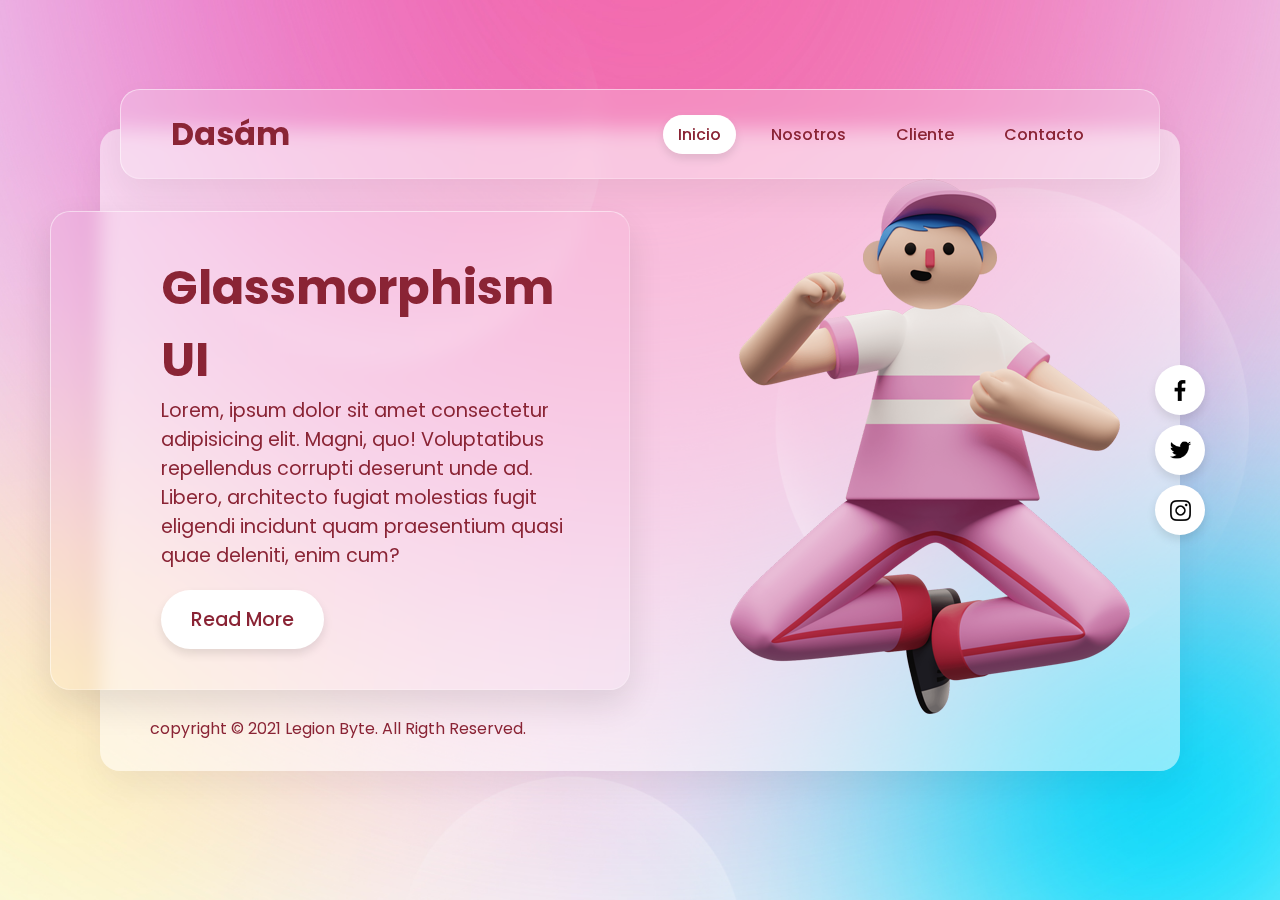
<file: index.html>
<!DOCTYPE html>
<html lang="en">

<head>
    <meta charset="UTF-8">
    <meta http-equiv="X-UA-Compatible" content="IE=edge">
    <meta name="viewport" content="width=device-width, initial-scale=1.0">
    <title>Dasám</title>
    <link rel="stylesheet" href="Style.css">
</head>

<body>
    <section>
        <div class="container">
            <header>
                <a href="#" class="logo">Dasám</a>
                <ul>
                    <li><a href="#" class="active">Inicio</a></li>
                    <li><a href="#">Nosotros</a></li>
                    <li><a href="#">Cliente</a></li>
                    <li><a href="#">Contacto</a></li>
                </ul>
            </header>
            <div class="content">
                <h2>Glassmorphism UI</h2>
                <p>Lorem, ipsum dolor sit amet consectetur adipisicing elit. Magni, quo! Voluptatibus repellendus corrupti deserunt unde ad. Libero, architecto fugiat molestias fugit eligendi incidunt quam praesentium quasi quae deleniti, enim cum?</p>
                <a href="#">Read More</a>
            </div>
            <div class="imgBx">
                <img src="Img/character.png">
            </div>
            <ul class="sci">
                <li>
                    <a href="#"><img src="Img/facebook.png" alt=""></a>
                </li>
                <li>
                    <a href="#"><img src="Img/twitter.png" alt=""></a>
                </li>
                <li>
                    <a href="#"><img src="Img/instagram.png" alt=""></a>
                </li>
            </ul>
            <p class="copyrightText">copyright © 2021 Legion Byte. All Rigth Reserved.</p>
        </div>
    </section>
</body>

</html>
</file>
<file: Style.css>
@import url('https://fonts.googleapis.com/css2?family=Poppins:wght@300;400&display=swap');
* {
    margin: 0;
    padding: 0;
    box-sizing: border-box;
    font-family: 'Poppins', sans-serif;
}

section {
    background-image: url(Img/bg2.jpg);
    display: flex;
    justify-content: center;
    align-items: center;
    min-height: 100vh;
    background-size: cover;
    background-position: center;
    background-attachment: fixed;
    padding: 50px;
}

.container {
    position: relative;
    width: calc(100% - 100px);
    min-height: calc(100vh - 280px);
    min-height: 300px;
    background: rgba(255, 255, 255, 0.5);
    box-shadow: 0 15px 35px rgba(0, 0, 0, 0.05);
    border-radius: 20px;
    display: flex;
    justify-content: space-between;
    align-items: center;
    padding: 50px;
}

header {
    position: absolute;
    top: -40px;
    right: 20px;
    left: 20px;
    padding: 20px 50px;
    display: flex;
    justify-content: space-between;
    align-items: center;
    background: rgba(255, 255, 255, 0.2);
    box-shadow: 0 15px 35px rgba(0, 0, 0, 0.05);
    border-radius: 20px;
    backdrop-filter: blur(10px);
    border: 1px solid rgba(255, 255, 255, 0.25);
    border-top: 1px solid rgba(255, 255, 255, 0.5);
    border-left: 1px solid rgba(255, 255, 255, 0.5);
}

header .logo {
    color: #8a2435;
    font-weight: 700;
    text-decoration: none;
    font-size: 2em;
}

header ul {
    display: flex;
}

header ul li {
    list-style: none;
    margin: 0 10px;
}

header ul li a {
    text-decoration: none;
    font-weight: 500;
    color: #8a2435;
    padding: 8px 15px;
    border-radius: 25px;
}

header ul li a:hover,
header ul li a.active {
    background: #fff;
    box-shadow: 0 5px 10px rgba(0, 0, 0, 0.1);
}

.content {
    transform: translateX(-100px);
    max-width: 700px;
    box-shadow: 0 15px 35px rgba(0, 0, 0, 0.1);
    border-radius: 20px;
    backdrop-filter: blur(10px);
    border: 1px solid rgba(255, 255, 255, 0.25);
    border-top: 1px solid rgba(255, 255, 255, 0.5);
    border-left: 1px solid rgba(255, 255, 255, 0.5);
    padding: 40px;
    padding-left: 110px;
}

.content h2 {
    font-size: 3em;
    color: #8a2435;
}

.content p {
    font-size: 1.2em;
    color: #8a2435;
}

.content a {
    display: inline-block;
    padding: 15px 30px;
    background: #fff;
    color: #8a2435;
    margin-top: 20px;
    border-radius: 30px;
    font-size: 1.2em;
    font-weight: 500;
    text-decoration: none;
    box-shadow: 0 5px 10px rgba(0, 0, 0, 0.1);
}

.imgBx img {
    max-width: 400px;
    animation: animate 5s linear infinite;
}

@keyframes animate {
    0%,
    100% {
        transform: translateY(50px);
    }
    50% {
        transform: translateY(100px);
    }
}

.sci {
    position: absolute;
    right: -25px;
    display: flex;
    justify-content: center;
    align-items: center;
    flex-direction: column;
}

.sci li {
    list-style: none;
}

.sci li a {
    text-decoration: none;
    width: 50px;
    height: 50px;
    background: #fff;
    display: flex;
    justify-content: center;
    align-items: center;
    border-radius: 50%;
    margin: 5px 0;
    box-shadow: 0 5px 10px rgba(0, 0, 0, 0.1);
}

.sci li a img {
    transform: scale(0.6);
    transition: 0.5s;
}

.sci li:hover a img {
    transform: scale(0.6) rotate(360deg);
}

.copyrightText {
    position: absolute;
    bottom: 30px;
    left: 50px;
    color: #8a2435;
}

@media (max-width: 1200px) {
    .container {
        position: relative;
        width: calc(100% - 20%);
    }
}

@media (max-width: 992px) {
    section {
        padding: 50px 10px 10px;
    }
    .container {
        flex-direction: column;
        height: auto;
        padding: 20px;
    }
    .container .content {
        transform: translateX(0px);
        max-width: 100%;
        padding: 30px;
        margin-top: -40px;
    }
    header {
        position: relative;
        flex-direction: column;
        width: 100%;
        top: -60px;
        padding: 20px;
        right: 0;
        left: 0;
    }
    header ul {
        margin-top: 10px;
        flex-wrap: wrap;
        justify-content: center;
    }
    header ul li {
        margin: 2px;
    }
    header ul li a {
        display: inline-block;
    }
    .imgBx {
        margin-bottom: 50px;
    }
    .content a {
        font-size: 1em;
        padding: 10px 20px;
    }
    @keyframes animate {
        0%,
        100% {
            transform: translateY(-20px);
        }
        50% {
            transform: translateY(20px);
        }
    }
    .sci {
        position: relative;
        flex-direction: row;
        left: 0;
    }
    .sci li a {
        margin: 0 10px;
    }
    .copyrightText {
        position: relative;
        bottom: initial;
        left: inherit;
        width: 100%;
        color: #8a2435;
        text-align: center;
        margin-top: 20px;
    }
}

@media (max-width:600px) {
    .content h2 {
        font-size: 1.5em;
        color: #8a2435;
    }
    .content p {
        font-size: 1em;
        color: #8a2435;
    }
    .imgBx img {
        max-width: 300px;
    }
}
</file>
